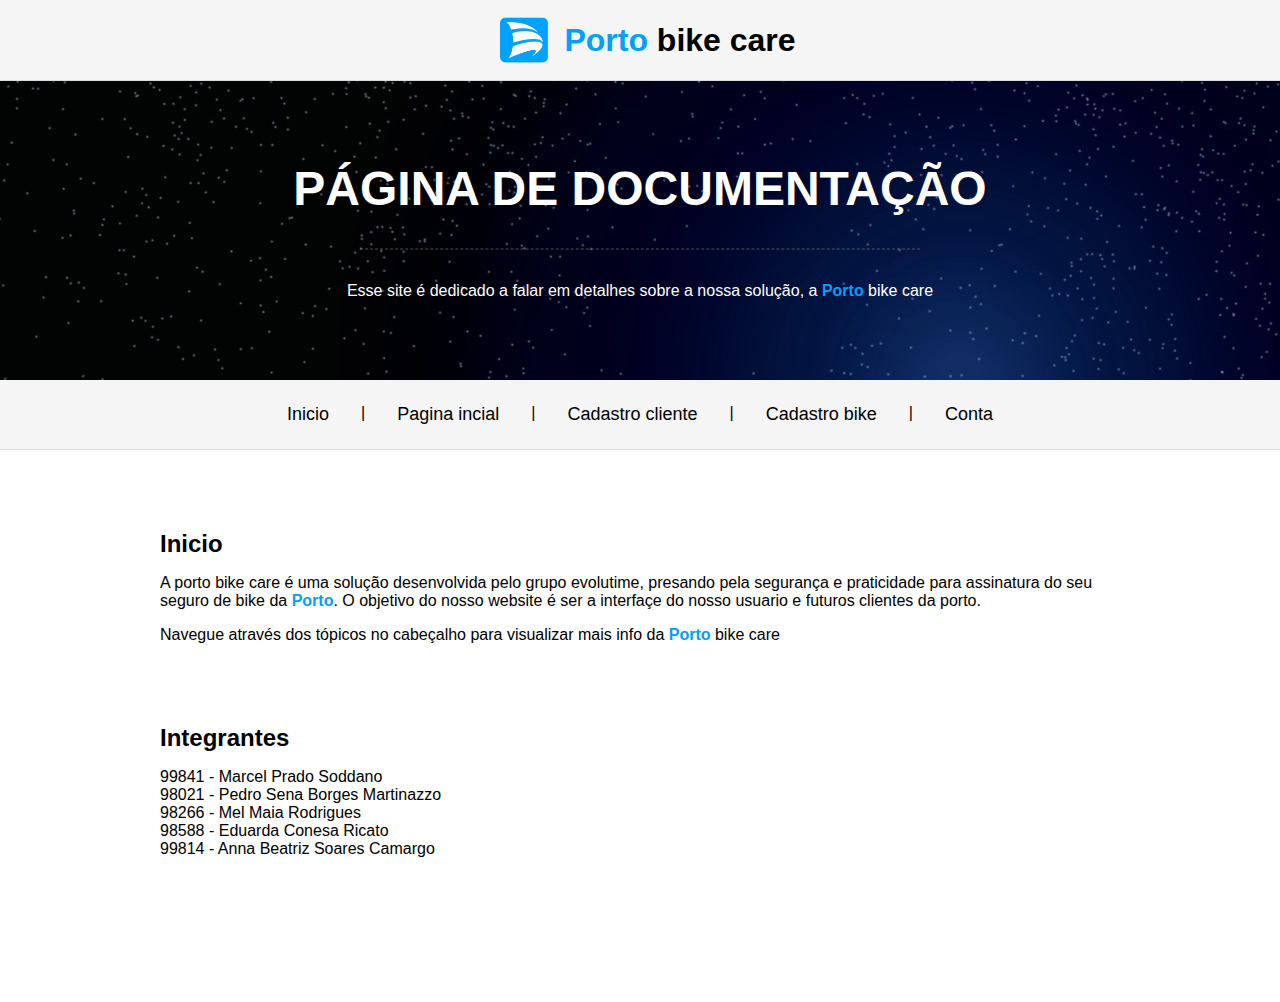
<file: index.html>
<!DOCTYPE html>
<html lang="pt-br">
<head>
    <meta charset="UTF-8">
    <meta http-equiv="X-UA-Compatible" content="IE=edge">
    <meta name="viewport" content="width=device-width, initial-scale=1.0">
    <link rel="stylesheet" href="style.css">
    <title>Página de documentação</title>
</head>
<body>
    <header>
        <figure class="logo">
            <img src="./imgs/logo.png" alt="logo">
            <h1><strong>Porto</strong> bike care</h1>
        </figure>

    </header>

    <section class="banner">
        <div class="info">
            <h2>PÁGINA DE DOCUMENTAÇÃO</h2>
            <hr>
            <p>Esse site é dedicado a falar em detalhes sobre a nossa solução, a <strong>Porto</strong> bike care</p>
        </div>
    </section>

    <main>    
        <div>
            <header>
                <ul class="navigation">
                    <li><a href="index.html">Inicio</a></li>
                    <li>|</li>
                    <li><a href="./pages/c-pagina_inicial.html">Pagina incial</a></li>
                    <li>|</li>
                    <li><a href="./pages/c-cadastro_cliente.html">Cadastro cliente</a></li>
                    <li>|</li>
                    <li><a href="./pages/c-cadastro_bike.html">Cadastro bike</a></li>
                    <li>|</li>
                    <li><a href="./pages/c-conta_cliente.html">Conta</a></li>
                </ul>
            </header>
        </div>
        
        <section>
            
            <div>
                <h2>Inicio</h2>
                <p class="content">A porto bike care é uma solução desenvolvida pelo grupo evolutime, presando pela segurança e praticidade para assinatura do seu seguro de bike da <strong>Porto</strong>. O objetivo do nosso website é ser a interfaçe do nosso usuario e futuros clientes da porto.</p>
                <p class="content">Navegue através dos tópicos no cabeçalho para visualizar mais info da <strong>Porto</strong> bike care</p>
            </div>

            <div>
                <h2>Integrantes</h2>
                <div class="content">
                    <p>99841 - Marcel Prado Soddano</p>
                    <p>98021 - Pedro Sena Borges Martinazzo</p>
                    <p>98266 - Mel Maia Rodrigues</p>
                    <p>98588 - Eduarda Conesa Ricato</p>
                    <p>99814 - Anna Beatriz Soares Camargo</p>
                </div>
            </div>
        </section>

    </main>
</body>
</html>
</file>
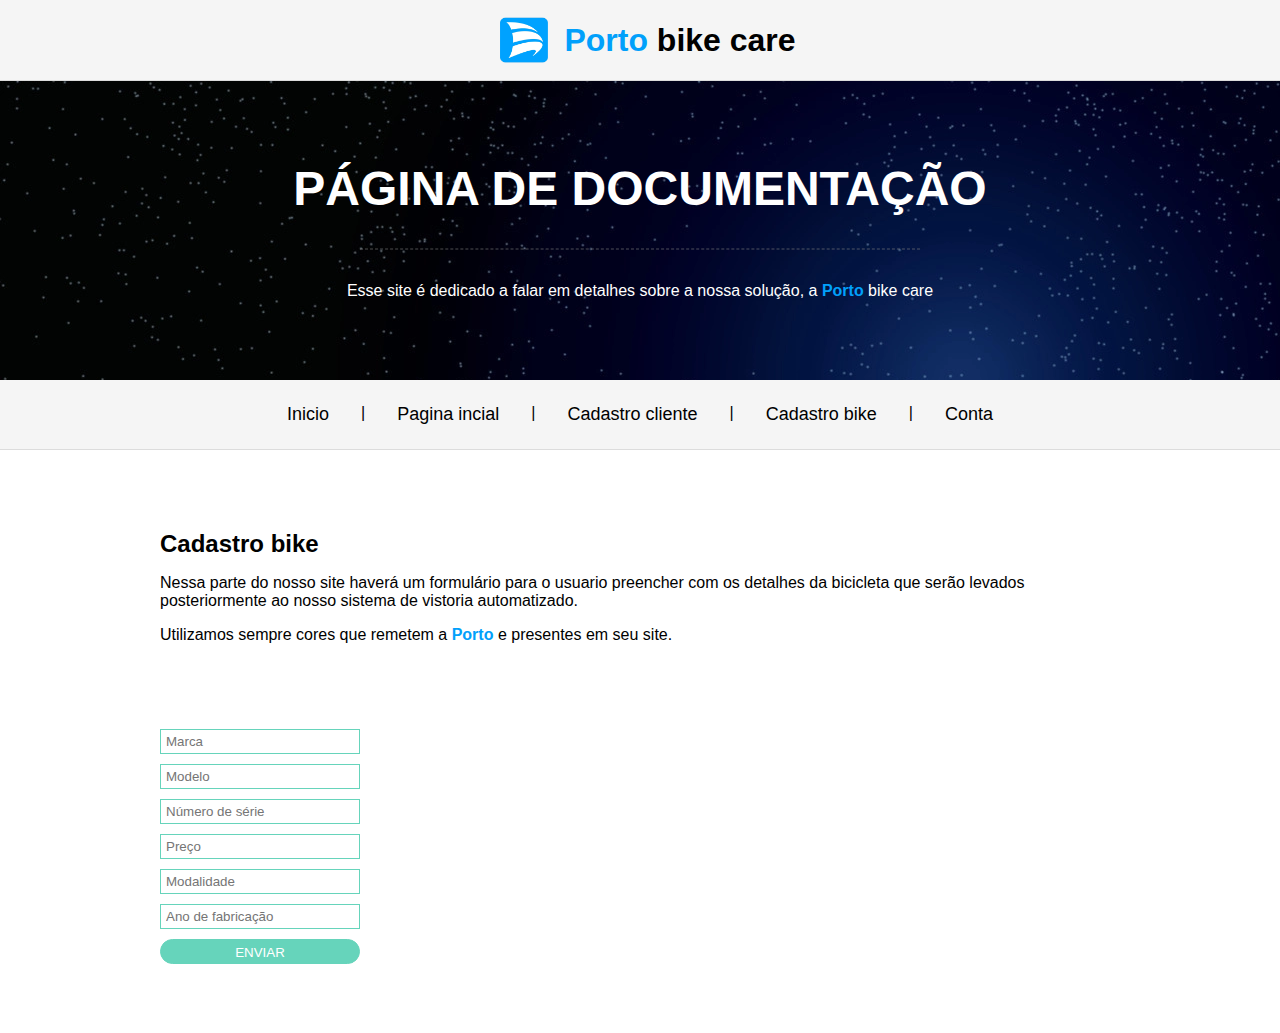
<file: pages/c-cadastro_bike.html>
<!DOCTYPE html>
<html lang="pt-br">
<head>
    <meta charset="UTF-8">
    <meta http-equiv="X-UA-Compatible" content="IE=edge">
    <meta name="viewport" content="width=device-width, initial-scale=1.0">
    <link rel="stylesheet" href="../style.css">
    <title>Inicio</title>
</head>
<body>
    <header>
        <figure class="logo">
            <img src="../imgs/logo.png" alt="logo">
            <h1><strong>Porto</strong> bike care</h1>
        </figure>

    </header>

    
        <section class="banner">
            <div class="info">
                <h2>PÁGINA DE DOCUMENTAÇÃO</h2>
                <hr>
                <p>Esse site é dedicado a falar em detalhes sobre a nossa solução, a <strong>Porto</strong> bike care</p>
            </div>
        </section>
    <main>    
        <div>
            <header>
                <ul class="navigation">
                    <li><a href="../index.html">Inicio</a></li>
                    <li>|</li>
                    <li><a href="./c-pagina_inicial.html">Pagina incial</a></li>
                    <li>|</li>
                    <li><a href="./c-cadastro_cliente.html">Cadastro cliente</a></li>
                    <li>|</li>
                    <li><a href="./c-cadastro_bike.html">Cadastro bike</a></li>
                    <li>|</li>
                    <li><a href="./c-conta_cliente.html">Conta</a></li>
                </ul>
            </header>
        </div>
        
        <section>

            <div class="box1">
                <h2>Cadastro bike</h2>
                <p class="content">Nessa parte do nosso site haverá um formulário para o usuario preencher com os detalhes da bicicleta que serão levados posteriormente ao nosso sistema de vistoria automatizado.</p>
                <p class="content">Utilizamos sempre cores que remetem a <strong>Porto</strong> e presentes em seu site.</p>
            </div>

            <form class="box2">
                <input placeholder="Marca" type="text" id="nome-completo" name="nome-completo"><br>
              
                <input placeholder ="Modelo" type="text" id="endereco" name="endereco"><br>
              
                <input placeholder="Número de série" type="number" id="cep" name="cep"><br>
              
                <input placeholder="Preço" type="number" id="cpf" name="cpf"><br>
              
                <input placeholder="Modalidade" type="number" id="rg" name="rg"><br>
              
                <input placeholder="Ano de fabricação" type="email" id="email" name="email"><br>
            
                <input class="submit" type="submit" value="Enviar">
            </form>
        </section>

    </main>
</body>
</html>
</file>
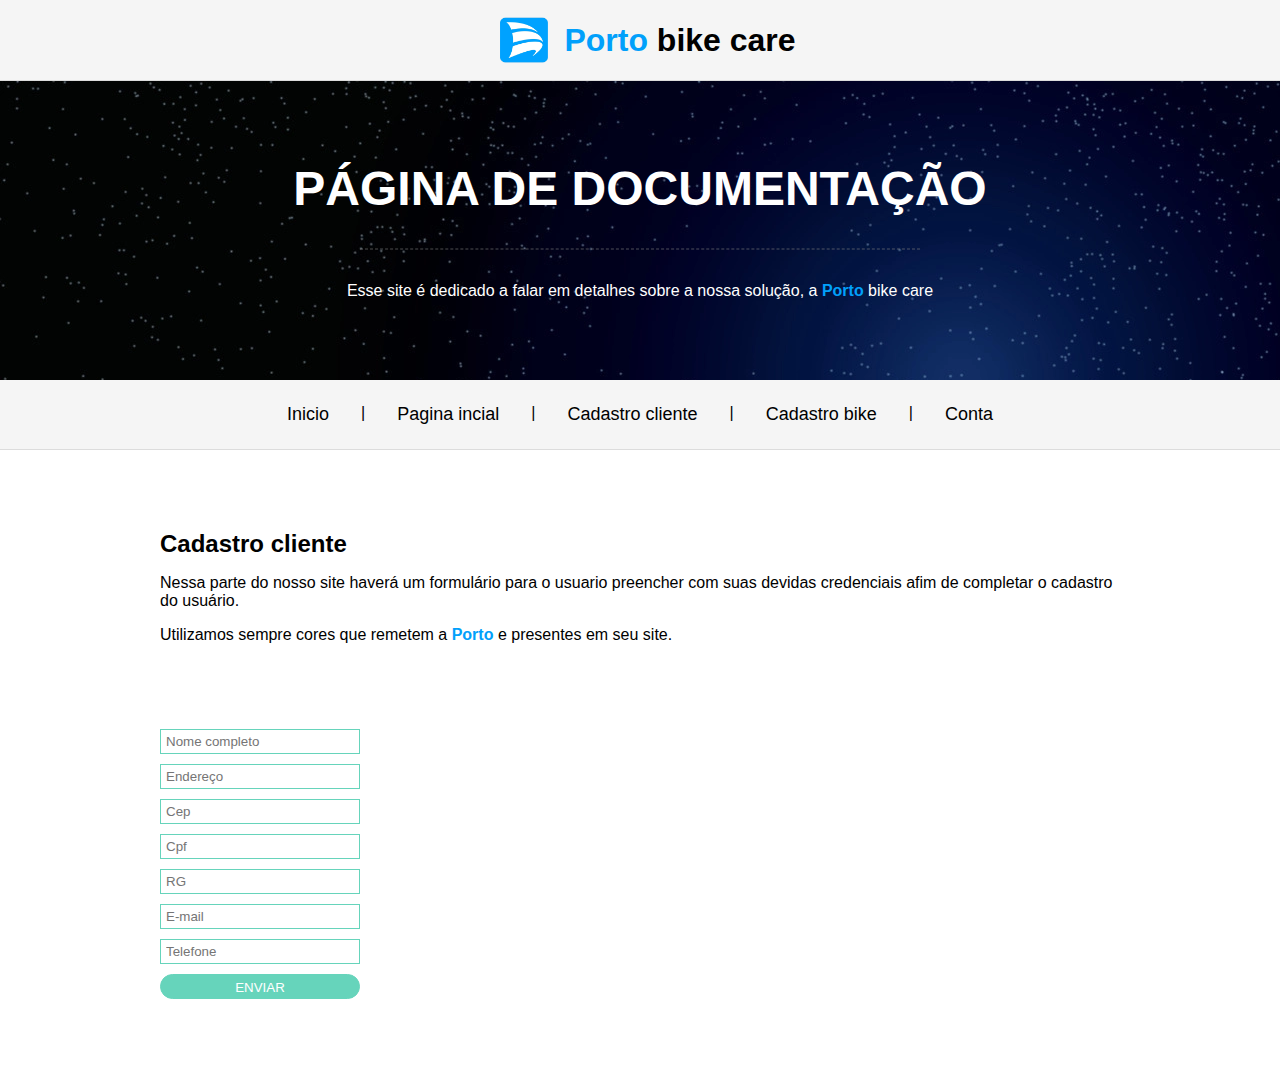
<file: pages/c-cadastro_cliente.html>
<!DOCTYPE html>
<html lang="pt-br">
<head>
    <meta charset="UTF-8">
    <meta http-equiv="X-UA-Compatible" content="IE=edge">
    <meta name="viewport" content="width=device-width, initial-scale=1.0">
    <link rel="stylesheet" href="../style.css">
    <title>Inicio</title>
</head>
<body>
    <header>
        <figure class="logo">
            <img src="../imgs/logo.png" alt="logo">
            <h1><strong>Porto</strong> bike care</h1>
        </figure>

    </header>

        <section class="banner">
            <div class="info">
                <h2>PÁGINA DE DOCUMENTAÇÃO</h2>
                <hr>
                <p>Esse site é dedicado a falar em detalhes sobre a nossa solução, a <strong>Porto</strong> bike care</p>
            </div>
        </section>
    
    <main>    
        <div>
            <header>
                <ul class="navigation">
                    <li><a href="../index.html">Inicio</a></li>
                    <li>|</li>
                    <li><a href="./c-pagina_inicial.html">Pagina incial</a></li>
                    <li>|</li>
                    <li><a href="./c-cadastro_cliente.html">Cadastro cliente</a></li>
                    <li>|</li>
                    <li><a href="./c-cadastro_bike.html">Cadastro bike</a></li>
                    <li>|</li>
                    <li><a href="./c-conta_cliente.html">Conta</a></li>
                </ul>
            </header>
        </div>
        
        <section>

            <div class="box1">
                <h2>Cadastro cliente</h2>
                <p class="content">Nessa parte do nosso site haverá um formulário para o usuario preencher com suas devidas credenciais afim de completar o cadastro do usuário.</p>
                <p class="content">Utilizamos sempre cores que remetem a <strong>Porto</strong> e presentes em seu site.</p>
            </div>

            <form class="box2">
                <input placeholder="Nome completo" type="text" id="nome-completo" name="nome-completo"><br>
              
                <input placeholder ="Endereço" type="text" id="endereco" name="endereco"><br>
              
                <input placeholder="Cep" type="number" id="cep" name="cep"><br>
              
                <input placeholder="Cpf" type="number" id="cpf" name="cpf"><br>
              
                <input placeholder="RG" type="number" id="rg" name="rg"><br>
              
                <input placeholder="E-mail" type="email" id="email" name="email"><br>
              
                <input placeholder="Telefone" type="tel" id="telefone" name="telefone"><br>
              
                <input class="submit" type="submit" value="Enviar">
            </form>
        </section>

    </main>
</body>
</html>
</file>
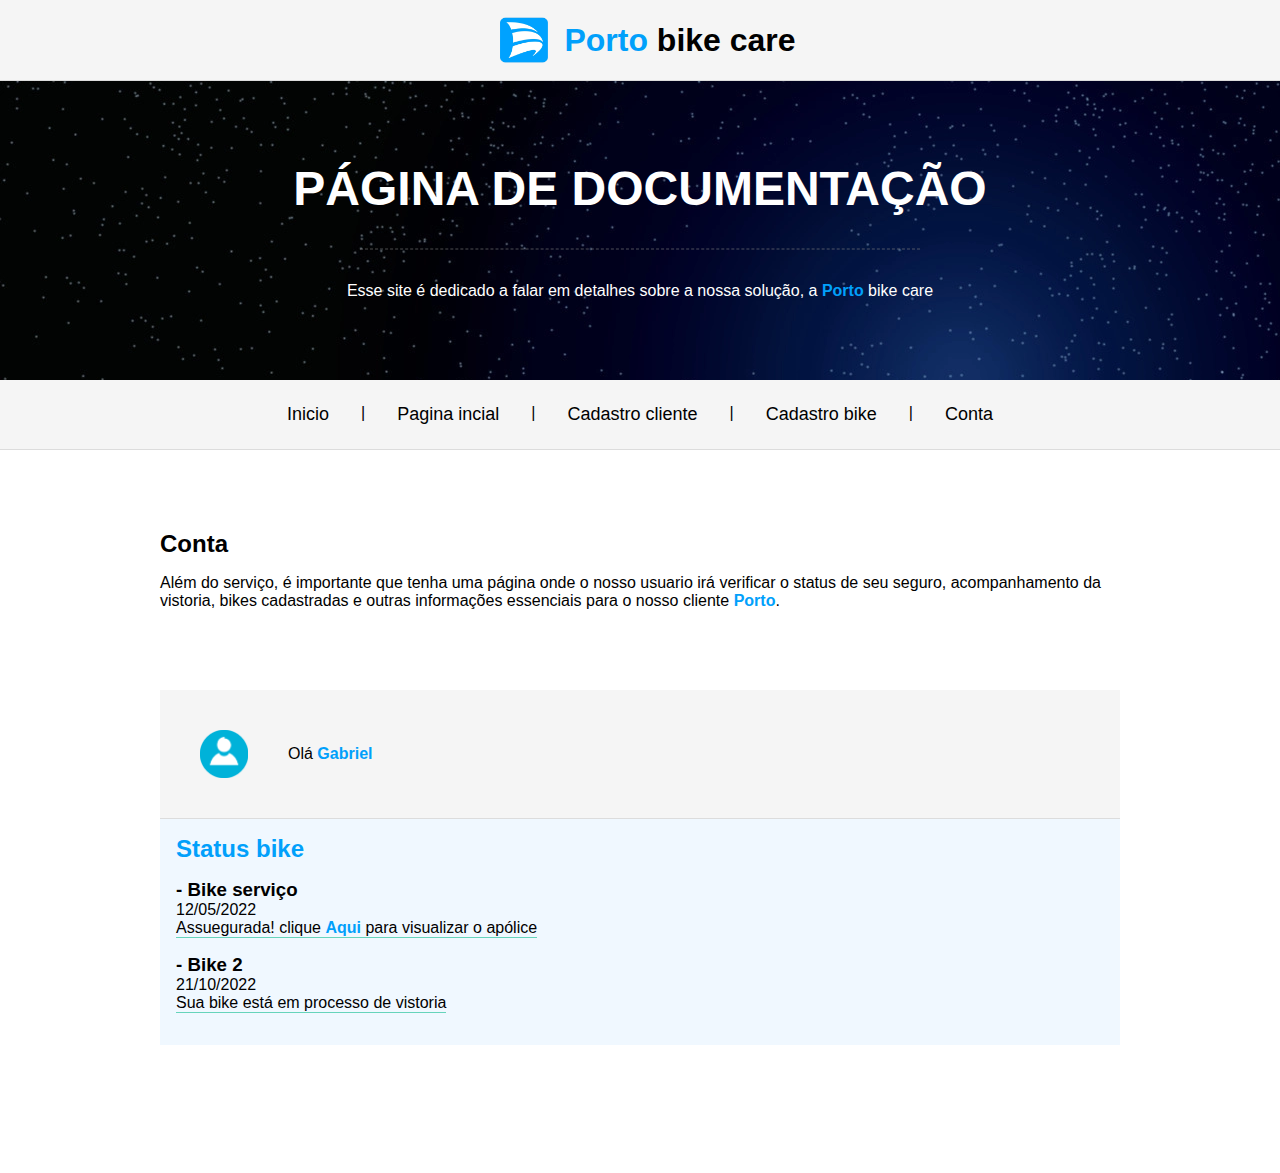
<file: pages/c-conta_cliente.html>
<!DOCTYPE html>
<html lang="pt-br">
<head>
    <meta charset="UTF-8">
    <meta http-equiv="X-UA-Compatible" content="IE=edge">
    <meta name="viewport" content="width=device-width, initial-scale=1.0">
    <link rel="stylesheet" href="../style.css">
    <title>Inicio</title>
</head>
<body>
    <header>
        <figure class="logo">
            <img src="../imgs/logo.png" alt="logo">
            <h1><strong>Porto</strong> bike care</h1>
        </figure>

    </header>

        <section class="banner">
            <div class="info">
                <h2>PÁGINA DE DOCUMENTAÇÃO</h2>
                <hr>
                <p>Esse site é dedicado a falar em detalhes sobre a nossa solução, a <strong>Porto</strong> bike care</p>
            </div>
        </section>

    <main>
        <div>
            <header>
                <ul class="navigation">
                    <li><a href="../index.html">Inicio</a></li>
                    <li>|</li>
                    <li><a href="./c-pagina_inicial.html">Pagina incial</a></li>
                    <li>|</li>
                    <li><a href="./c-cadastro_cliente.html">Cadastro cliente</a></li>
                    <li>|</li>
                    <li><a href="./c-cadastro_bike.html">Cadastro bike</a></li>
                    <li>|</li>
                    <li><a href="./c-conta_cliente.html">Conta</a></li>
                </ul>
            </header>
        </div>
        
        <section>
            <div>
                <h2>Conta</h2>
                <p class="content">Além do serviço, é importante que tenha uma página onde o nosso usuario irá verificar o status de seu seguro, acompanhamento da vistoria, bikes cadastradas e outras informações essenciais para o nosso cliente <strong>Porto</strong>.</p>    
            </div>
            
            <div class="fake-user">
                <header class="user-ui">
                    <img id="icon" src="../imgs/icon.png">
                    <p>Olá <strong>Gabriel</strong></p>
                </header>
                <main>
                    <h2><strong>Status bike</strong></h2>
                    <ul>
                        <h3>- Bike serviço</h3>
                        <span>12/05/2022</span>
                        <p>Assuegurada! clique <strong>Aqui</strong> para visualizar o apólice</p>
                    </ul>

                    <ul>
                        <h3>- Bike 2</h3>
                        <span>21/10/2022</span>
                        <p>Sua bike está em processo de vistoria</p>
                    </ul>
                </main>
            </div>
        </section>

    </main>
</body>
</html>
</file>
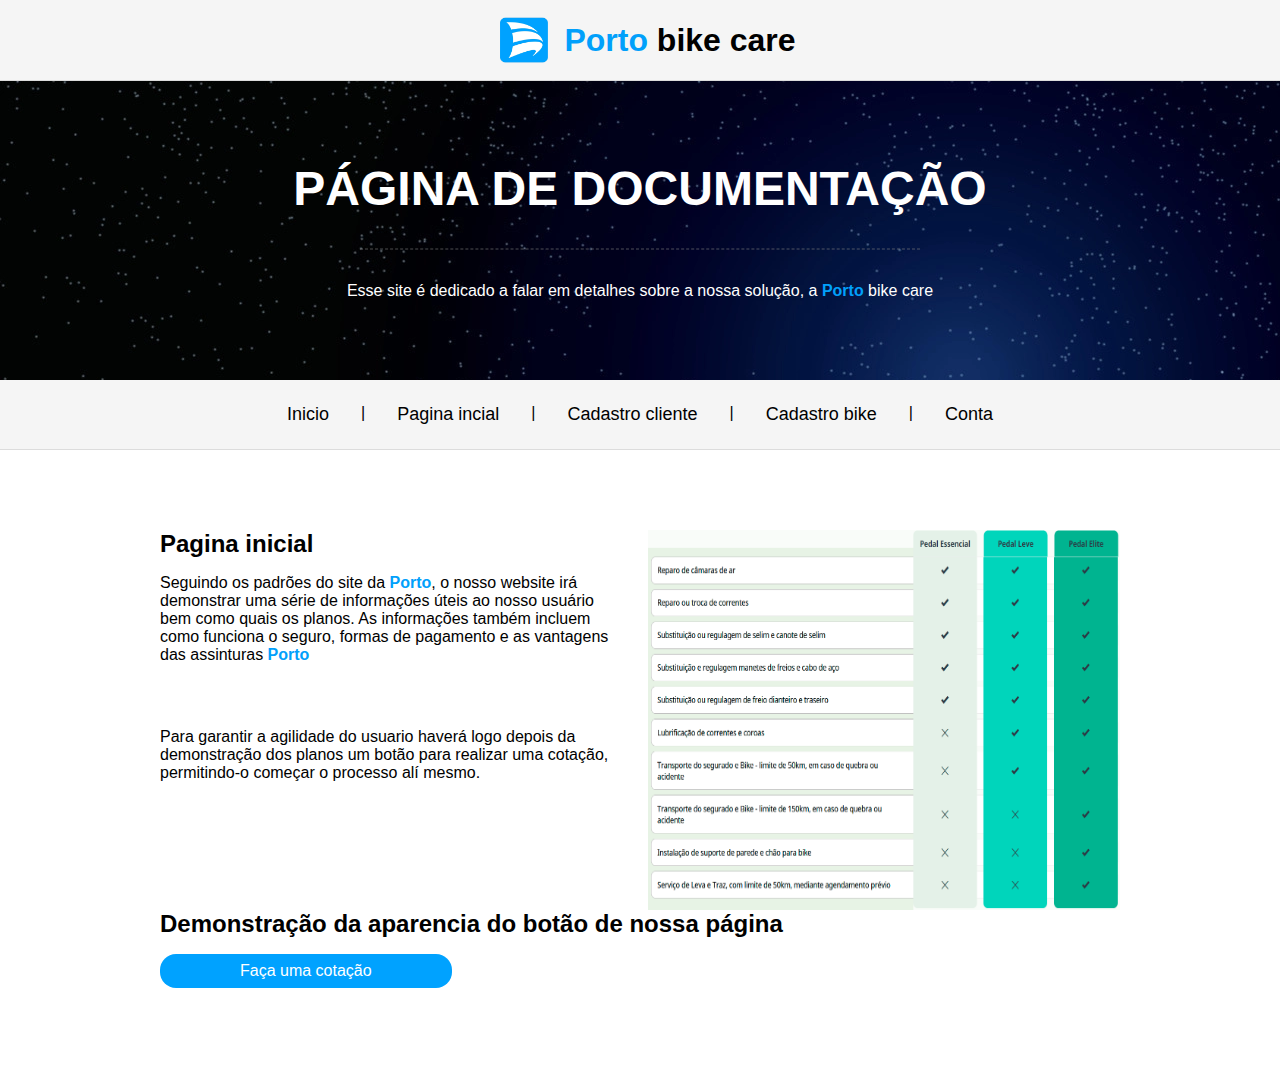
<file: pages/c-pagina_inicial.html>
<!DOCTYPE html>
<html lang="pt-br">
<head>
    <meta charset="UTF-8">
    <meta http-equiv="X-UA-Compatible" content="IE=edge">
    <meta name="viewport" content="width=device-width, initial-scale=1.0">
    <link rel="stylesheet" href="../style.css">
    <title>Inicio</title>
</head>
<body>
    <header>
        <figure class="logo">
            <img src="../imgs/logo.png" alt="logo">
            <h1><strong>Porto</strong> bike care</h1>
        </figure>

    </header>

        <section class="banner">
            <div class="info">
                <h2>PÁGINA DE DOCUMENTAÇÃO</h2>
                <hr>
                <p>Esse site é dedicado a falar em detalhes sobre a nossa solução, a <strong>Porto</strong> bike care</p>
            </div>
        </section>
    <main>
        <div>
            <header>
                <ul class="navigation">
                    <li><a href="../index.html">Inicio</a></li>
                    <li>|</li>
                    <li><a href="./c-pagina_inicial.html">Pagina incial</a></li>
                    <li>|</li>
                    <li><a href="./c-cadastro_cliente.html">Cadastro cliente</a></li>
                    <li>|</li>
                    <li><a href="./c-cadastro_bike.html">Cadastro bike</a></li>
                    <li>|</li>
                    <li><a href="./c-conta_cliente.html">Conta</a></li>
                </ul>
            </header>
        </div>
        
        <section class="first-section_2boxes">
            <div class="box1">
                <div>
                    <h2>Pagina inicial</h2>
                    <p class="content">Seguindo os padrões do site da <strong>Porto</strong>, o nosso website irá demonstrar uma série de informações úteis ao nosso usuário bem como quais os planos. As informações também incluem como funciona o seguro, formas de pagamento e as vantagens das assinturas <strong>Porto</strong></p>
                </div>
    
                <div>
                    <p>Para garantir a agilidade do usuario haverá logo depois da demonstração dos planos um botão para realizar uma cotação, permitindo-o começar o processo alí mesmo.</p>
                </div>
            </div>

            <img class="box2" src="../imgs/Seleção de planos.png" alt="">
        </section>

        <section>
            <h2>Demonstração da aparencia do botão de nossa página</h2>
            <p class="content" id="demo-button">Faça uma cotação</p>
        </section>
    </main>
</body>
</html>
</file>
<file: style.css>
@import './css/reset.css';
@import './css/global.css';
@import './css/media.css';
</file>
